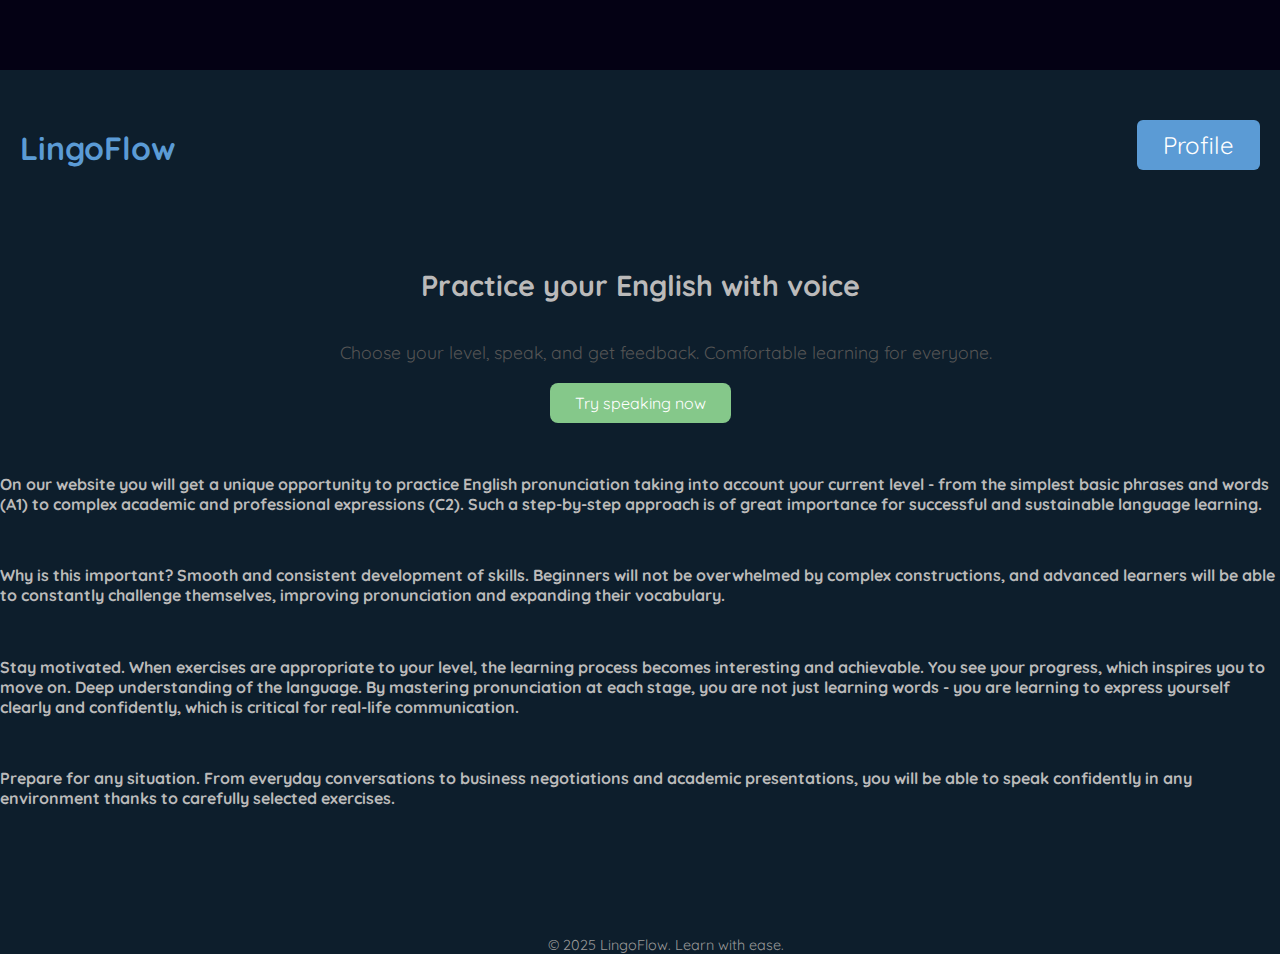
<file: index.html>
<!DOCTYPE html>
<html lang="en">
<head>
  <meta charset="UTF-8" />
  <meta name="viewport" content="width=device-width, initial-scale=1.0"/>
  <title>LingoFlow — Practice English</title>
  <link href="https://fonts.googleapis.com/css2?family=Quicksand:wght@400;600&display=swap" rel="stylesheet">
  <link rel="stylesheet" href="css/style.css">
</head>
<body>
  <div class="empty"></div>
  <header>
    <h1>LingoFlow</h1>
    <nav>
      <button class="profile" onclick="location.href='profile.html'">Profile</button>
      <!-- <button class="login" onclick="location.href='login.html'">Login</button>
      <button class="register" onclick="location.href='register.html'">Register</button> -->
    </nav>
  </header>

  <main>
    <section class="intro">
      <h2>Practice your English with voice</h2>
      <p>Choose your level, speak, and get feedback. Comfortable learning for everyone.</p>
      <!-- <button onclick="startPractice()">Try Speaking Now</button> -->
       <button onclick="location.href='practice.html'">Try speaking now</button>
    </section>
    <h3> On our website you will get a unique opportunity to practice English pronunciation taking into account your current level - from the simplest basic phrases and words (A1) to 
      complex academic and professional expressions (C2). Such a step-by-step approach is of great importance for successful and sustainable language learning.</h3>
    <h3>Why is this important?
Smooth and consistent development of skills. 
Beginners will not be overwhelmed by complex constructions, and advanced learners will be able to constantly challenge themselves, improving pronunciation and expanding their vocabulary.</h3>
    <h3>Stay motivated. When exercises are appropriate to your level, the learning process becomes interesting and achievable. You see your progress, which inspires you to move on.
Deep understanding of the language. By mastering pronunciation at each stage, you are not just learning words - you are learning to express yourself clearly and confidently, which is critical for real-life communication.</h3>
<h3>Prepare for any situation. From everyday conversations to business negotiations and academic presentations, you will be able to speak confidently in any environment thanks to carefully selected exercises.</h3>
  </main>

  <footer>
    <p>&copy; 2025 LingoFlow. Learn with ease.</p>
  </footer>

  <!-- <script src="js/speech.js"></script> -->
</body>
</html>
</file>
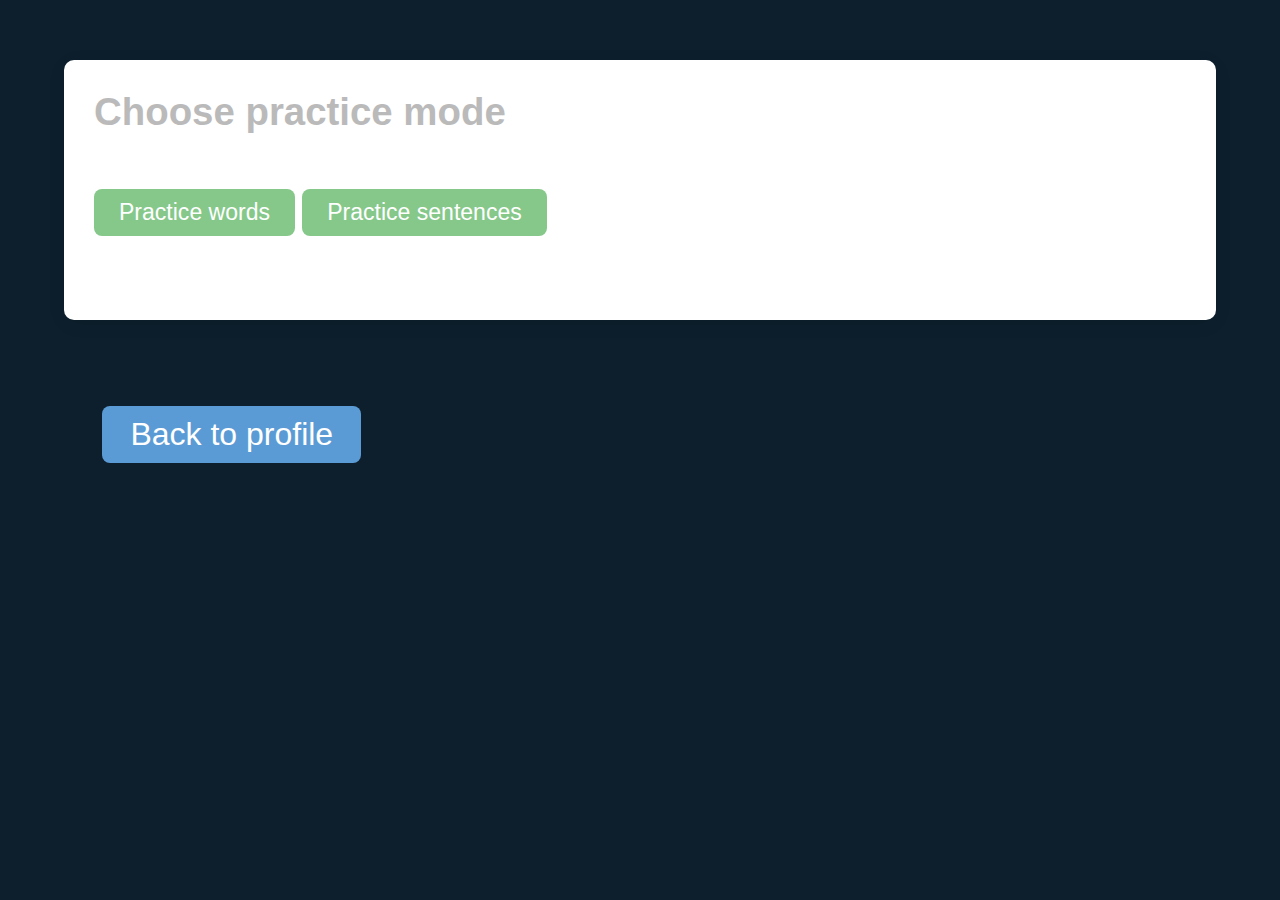
<file: practice.html>
<!DOCTYPE html>
<html lang="en">
<head>
  <meta charset="UTF-8" />
  <meta name="viewport" content="width=device-width, initial-scale=1.0"/>
  <title>Practice — LingoFlow</title>
  <link rel="stylesheet" href="css/style.css" />
</head>
<body>
  <div class="form-container2">
    <h2>Choose practice mode</h2>
    <button class="prword" onclick="location.href='practice/words.html'">Practice words</button>
    <button class="prsentences"onclick="location.href='practice/sentences.html'">Practice sentences</button>
  </div>
  <button class="backtprofpr" onclick="location.href='profile.html'">Back to profile</button>
</body>
</html>
</file>
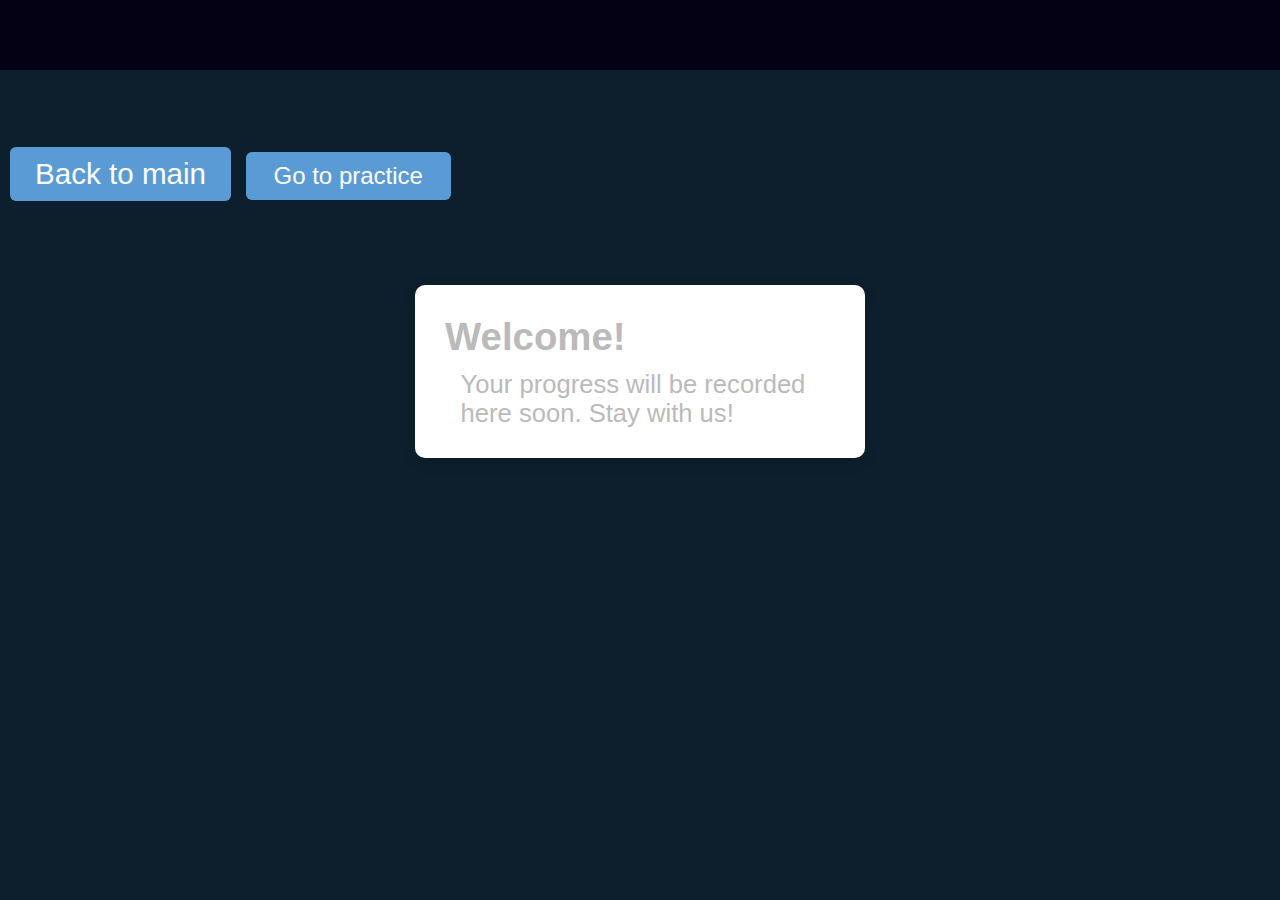
<file: profile.html>
<!DOCTYPE html>
<html lang="en">
<head>
  <meta charset="UTF-8" />
  <meta name="viewport" content="width=device-width, initial-scale=1.0"/>
  <title>Profile — LingoFlow</title>
  <link rel="stylesheet" href="css/style.css" />
</head>
<body>
   <div class="empty"></div>
    <nav>
        <button class="back" onclick="location.href='index.html'">Back to main</button>
        <button class="pract" onclick="location.href='practice.html'">Go to practice</button>
        <!-- <button class="logout" onclick="logout()">Logout доделать кнопку!!!!!!!!!!!!</button> -->
      </nav>
  <div class="form-container">
    <h2>Welcome<span id="username"></span>!</h2>
    <p>Your progress will be recorded here soon. Stay with us!</p>
<!--     <ul id="progress-list">
      <li>A1 — Words:<span data-level="1">✅</span> </li> 
      <li >A2 — Words:<span data-level="2">❌</span> </li> 
      <li >B1 — Words:<span data-level="3">❌</span> </li> 
      <li >B2 — Words:<span data-level="4">❌</span> </li> 
      <li >C1 — Words:<span data-level="5">❌</span> </li> 
      <li >C2 — Words:<span data-level="6">❌</span> </li> 
      <li >A1 — Sentences:<span data-level="7">❌</span></li>
      <li >A2 — Sentences:<span data-level="8">❌</span> </li>
      <li >B1 — Sentences:<span data-level="9">❌</span> </li>
       <li >B2 — Sentences:<span data-level="10">❌</span> </li>
      <li >C1 — Sentences:<span data-level="11">❌</span> </li>
       <li >C2 — Sentences:<span data-level="12">❌</span> </li>
    </ul> -->
  </div>

<script>
  document.addEventListener('DOMContentLoaded', () => {
    const levels = document.querySelectorAll('[data-level]');
    
    levels.forEach(span => {
      const level = span.getAttribute('data-level');
      const status = localStorage.getItem(`level_${level}`);
      
      span.textContent = status === 'correct' ? '✅' : 
                        status === 'wrong' ? '❌' : 
                        ' ';
    });
  });
  </script>
</body>
</html>
</file>
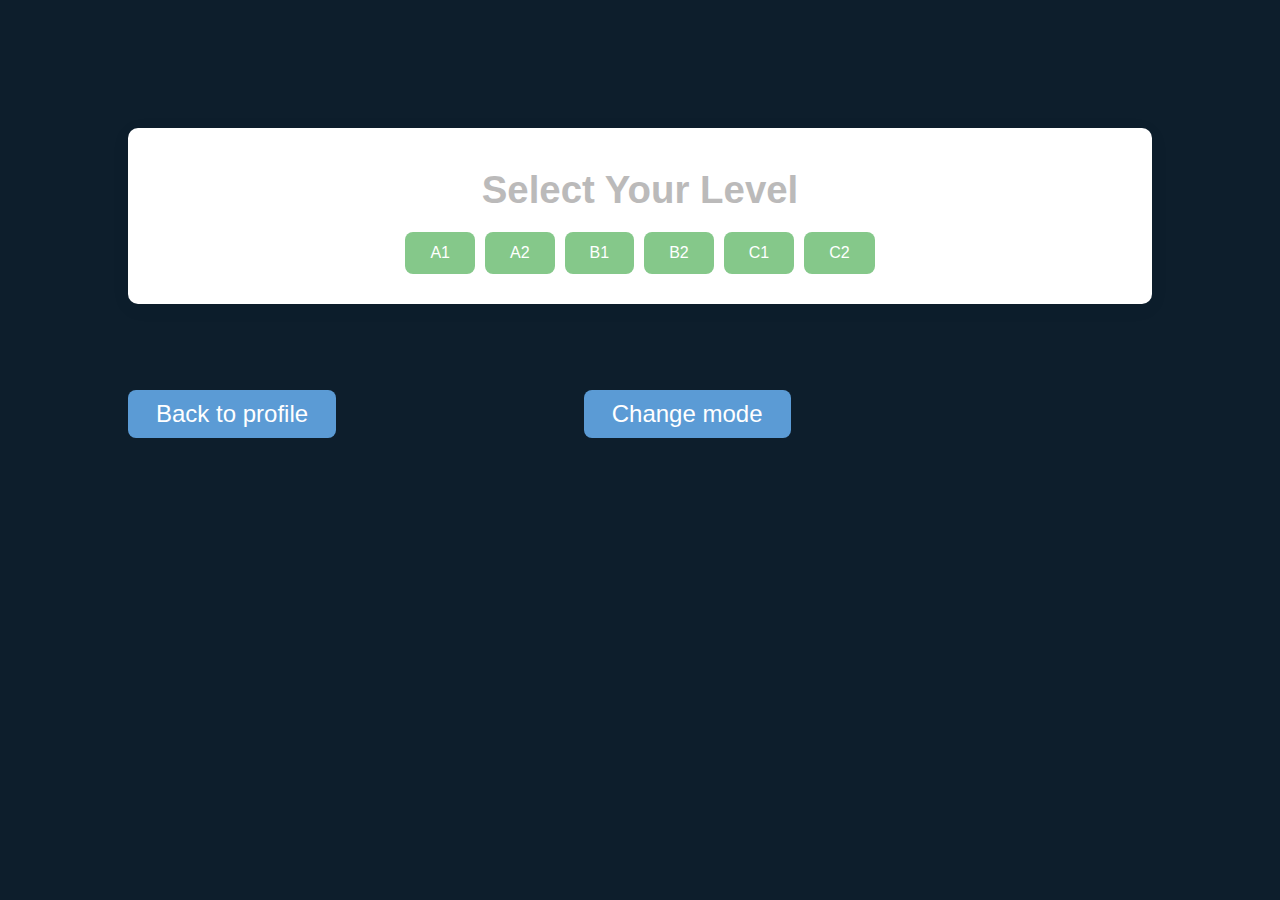
<file: practice/sentences.html>
<!DOCTYPE html>
<html lang="en">
<head>
  <meta charset="UTF-8" />
  <meta name="viewport" content="width=device-width, initial-scale=1.0"/>
  <title>Sentences practice — LingoFlow</title>
  <link rel="stylesheet" href="../css/style.css" />
</head>
<body>
  <div class="form-container4">
 <p id="user-response"></p>
    <h2>Select Your Level</h2>
    <div class="levels">
      <button onclick="startLevel('A1')" id="level-A1" data-complete="false">A1</button>
      <button onclick="startLevel('A2')" id="level-A2" data-complete="false">A2</button>
      <button onclick="startLevel('B1')" id="level-B1" data-complete="false">B1</button>
      <button onclick="startLevel('B2')" id="level-B2" data-complete="false">B2</button>
      <button onclick="startLevel('C1')" id="level-C1" data-complete="false">C1</button>
      <button onclick="startLevel('C2')" id="level-C2" data-complete="false">C2</button>
    </div>
  </div>
  <p id="target-sentence" style="text-align: center; color: white;"></p>
  <p id="status-msg" style="text-align: center; color: white;"></p> 
  <p id="result-msg" style="text-align: center;"></p>
 <button class="backtprof" onclick="location.href='../profile.html'">Back to profile</button>
    <button class="changemode" onclick="location.href='../practice.html'">Change mode</button>
  
  <script>
    function startLevel(level) {
      alert("Starting practice for level: " + level);
      // Позже — переход к генерации слов или предложений
    }
  </script>
  <script src="../js/speech.js"></script>
  <script src="../js/sentences.js"></script>
</body>
</html>
</file>
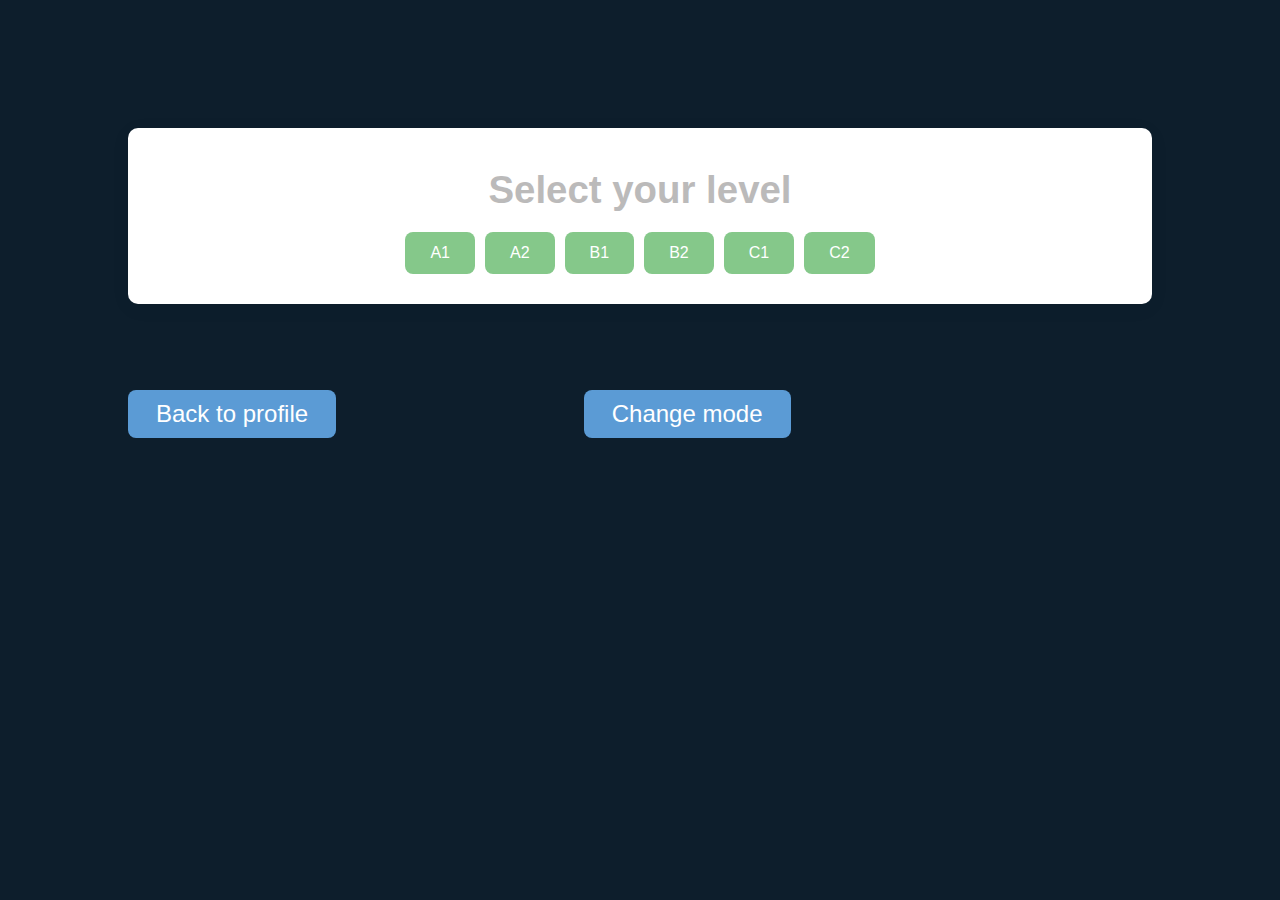
<file: practice/words.html>
<!DOCTYPE html>
<html lang="en">
<head>
  <meta charset="UTF-8" />
  <meta name="viewport" content="width=device-width, initial-scale=1.0"/>
  <title>Word Practice — LingoFlow</title>
  <link rel="stylesheet" href="../css/style.css" />
</head>
<body>
  <div class="form-container3">
    <p id="user-response"></p>
    <h2>Select your level <span id="level-number"> </span></h2>
    <div class="levels">
      <button onclick="startLevel('A1')">A1</button>
      <button onclick="startLevel('A2')">A2</button>
      <button onclick="startLevel('B1')">B1</button>
      <button onclick="startLevel('B2')">B2</button>
      <button onclick="startLevel('C1')">C1</button>
       <button onclick="startLevel('C2')">C2</button>
    </div>
  </div>
   <p id="target-word" style="text-align: center; color: white; font-size: larger;"></p>
  <p id="status-msg" style="text-align: center; color: white;font-size: larger;"></p> 
  <p id="result-msg" style="text-align: center;font-size: larger;"></p>
    <button class="backtprof" onclick="location.href='../profile.html'">Back to profile</button>
    <button class="changemode" onclick="location.href='../practice.html'">Change mode</button>
  

  <script>
    function startLevel(level) {
      alert("Starting practice for level: " + level);
      // Позже — переход к генерации слов или предложений
    }
  </script>
  <script src="../js/speech.js"></script>
  <script src="../js/words.js"></script>
  
</body>
</html>
</file>
<file: css/style.css>
* {
    margin: 0;
    padding: 0;
    box-sizing: border-box;
    font-family: 'Quicksand', sans-serif;
  }
  
  body {
    background-color: #0d1e2c;
    color: #bbbaba;
    max-height: auto;
    max-width: auto;
  }
  div.empty {
    height: 70px;
    width: 100%;
    background-color: rgb(4, 1, 20);
  }
  header {
    display: flex;
    justify-content: space-between;
    align-items: center;
    padding: 50px 20px;
  }
  header h1 {
    color: #5b9bd5;
    font-size: 2rem;
  }
  
  
  nav button {
    margin-left: 10px;
    margin-bottom: 5%;
    border: none;
    background: #5b9bd5;
    color: white;
    border-radius: 6px;
    cursor: pointer;
    transition: background 0.3s;
    text-align: center;
       font-size: 150% ;
  }
  nav button.profile {
    padding: 10px 26px;
  } 
nav button.login {
    padding: 10px 28px;
  } 
  nav button.register {
    padding: 10px 20px;
  }
  nav button:hover {
    background: #4682b4;
  }
  
  main .intro {
    margin-top: 40px;
    text-align: center;
  }
  
  .intro h2 {
    font-size: 1.8rem;
    margin-bottom: 10px;
  }
  
  .intro p {
    margin-bottom: 20px;
    font-size: 1.1rem;
    color: #555;
  }
  
  .intro button {
    padding: 10px 25px;
    font-size: 1rem;
    background: #85c88a;
    color: white;
    border: none;
    border-radius: 8px;
    cursor: pointer;
    transition: background 0.3s;
  }
  
  .intro button:hover {
    background: #6aa871;
  }
  main h3 {
    text-align: left;
    font-size: 16px;
    margin-top: 4%;
  } 
  p {
    margin-top: 3%;
    margin-left: 4%;
  }
  footer {
    margin-top: 10%;
    text-align: center;
    font-size: 0.9rem;
    color: #999;
  }


 nav button.back {
    padding: 10px 25px; 
    margin-top: 6%;
    font-size: 185%;
  }
  nav button.pract {
    padding: 10px 28px;
    font-size: 24px;
  } 
   nav button.logout {
    padding: 10px 28px;
    font-size: 24px;
    background-color: #642121;
  }
  .form-container {
    max-width: 450px;
    margin: 60px auto;
    margin-top: 20px;
    padding: 30px;
    background: #fff;
    border-radius: 10px;
    box-shadow: 0 4px 20px rgba(0, 0, 0, 0.05);
    text-align: left;
    font-size: 1.6em;
  }
  #progress-list{
    list-style-type: none;
    padding-left: 0%;
  }
   li {
    margin-top: 5%;
   }

.prword {
  padding: 10px 25px;
    font-size: 90%;
    background: #85c88a;
    color: white;
    border: none;
    border-radius: 8px;
    cursor: pointer;
    transition: background 0.3s;
   margin-bottom: 5%;
   margin-top: 5%;

}
.prsentences  {
  padding: 10px 25px;
    font-size: 90%;
    background: #85c88a;
    color: white;
    border: none;
    border-radius: 8px;
    cursor: pointer;
    transition: background 0.3s;
    
}
 .form-container2 {
    max-width: 90%;
    max-height: 90%;
    margin: 60px auto;
    padding: 30px;
    background: #fff;
    border-radius: 10px;
    box-shadow: 0 4px 20px rgba(0, 0, 0, 0.05);
    text-align: left;
    font-size: 1.6em;
  }

   .form-container3 {
    max-width: 80%;
    max-height: 80%;
    margin: 60px auto;
    margin-top: 10%;
    padding: 30px;
    background: #fff;
    border-radius: 10px;
    box-shadow: 0 4px 20px rgba(0, 0, 0, 0.05);
    text-align: center;
    font-size: 1.6em;
  }

 button.backtprof {
    padding: 10px 28px;
    font-size: 24px;
    margin-top: 2%;
    margin-left: 10%;
    margin-right: 9%;
    margin-bottom: 5%;
    background: #5b9bd5;
    color: white;
    border: none;
    border-radius: 8px;
    cursor: pointer;
    transition: background 0.3s;
  } 
 button.changemode{
    padding: 10px 28px;
    margin-left: 10%;
    font-size: 24px;
    background: #5b9bd5;
    color: white;
    border: none;
    border-radius: 8px;
    cursor: pointer;
    transition: background 0.3s;
  } 
.form-container4 {
    max-width: 80%;
    max-height: 80%;
    margin: 60px auto;
    margin-top: 10%;
    padding: 30px;
    background: #fff;
    border-radius: 10px;
    box-shadow: 0 4px 20px rgba(0, 0, 0, 0.05);
    text-align: center;
    font-size: 1.6em;
  }

 button.backtprofpr {
    padding: 10px 28px;
    font-size: 200%;
    margin-top: 2%;
    margin-left: 8%;
    margin-right: 0%;
    margin-bottom: 5%;
    background: #5b9bd5;
    color: white;
    border: none;
    border-radius: 8px;
    cursor: pointer;
    transition: background 0.3s;
  } 

  form input {
    width: 100%;
    padding: 12px;
    margin: 10px 0;
    border: 1px solid #ccc;
    border-radius: 8px;
    font-size: 1rem;
  }
  
  form button {
    width: 100%;
    padding: 12px;
    background: #5b9bd5;
    color: white;
    border: none;
    border-radius: 8px;
    font-size: 1rem;
    cursor: pointer;
    margin-top: 10px;
  }
  
  form button:hover {
    background: #4682b4;
  }
  
  form p {
    margin-top: 15px;
    font-size: 0.9rem;
  }


  .levels {
    display: flex;
    flex-wrap: wrap;
    gap: 10px;
    justify-content: center;
    margin-top: 20px;
  }
  
  .levels button {
    padding: 12px 25px;
    font-size: 1rem;
    background: #85c88a;
    border: none;
    color: white;
    border-radius: 8px;
    cursor: pointer;
    transition: background 0.3s;
  }
  
  .levels button:hover {
    background: #6aa871;
  }

  #result-msg {
    font-size: 1.2rem;
    font-weight: bold;
    margin-top: 10px;
  }
  
  #target-sentence,
  #user-response {
    margin-top: 10px;
    font-size: 1rem;
  }
#status-msg {
  text-align: center;
  font-size: 100%px;
  color: white;
}

#status-msg.correct {
  color: green;
}

#status-msg.incorrect {
  color: red;
}
</file>
